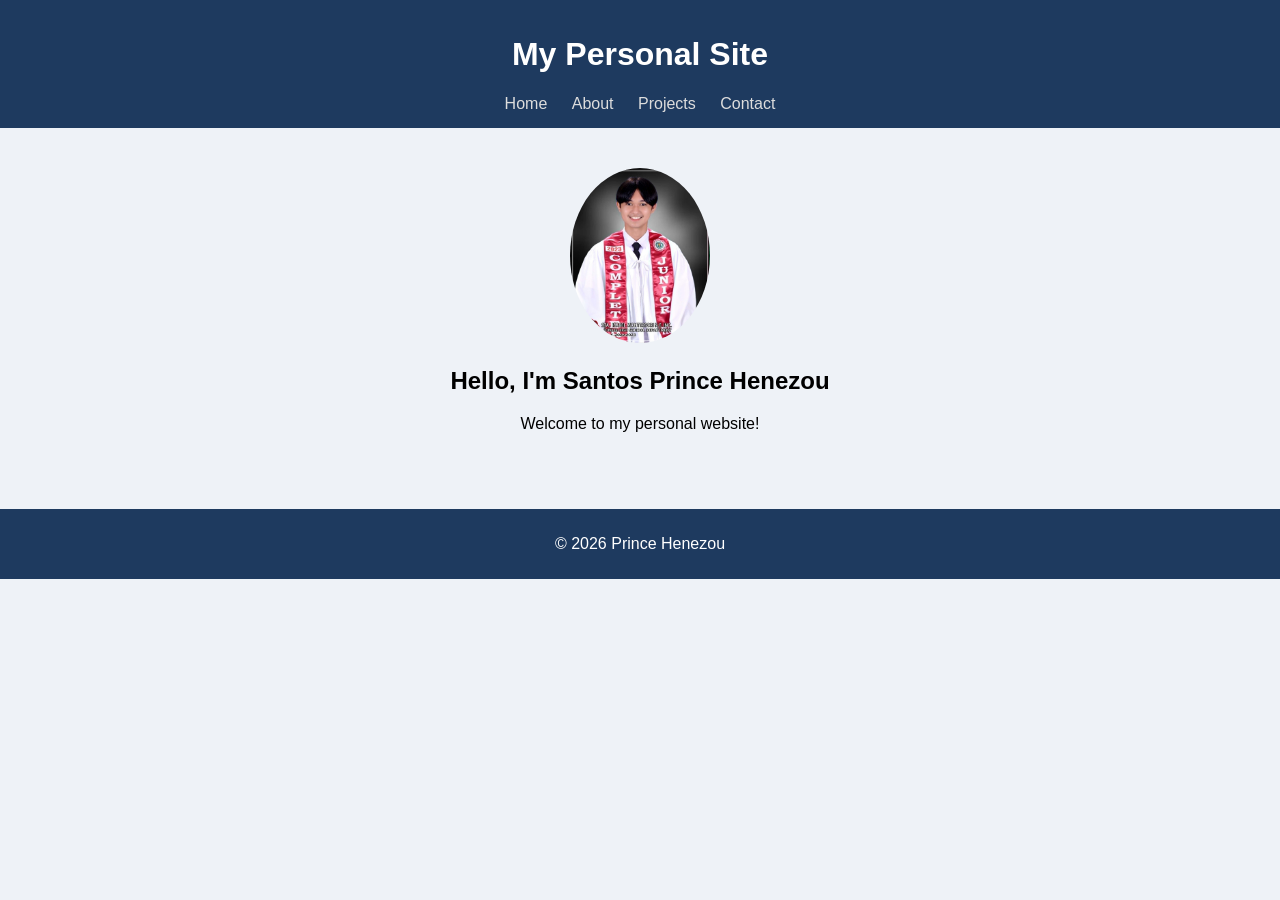
<file: index.html>
<!DOCTYPE html>
<html lang="en">
<head>
    <title>Home</title>
    <link rel="stylesheet" href="style.css">
</head>
<body>

<header>
    <h1>My Personal Site</h1>
    <nav>
        <a href="index.html">Home</a>
        <a href="about.html">About</a>
        <a href="projects.html">Projects</a>
        <a href="contact.html">Contact</a>
    </nav>
</header>

<section class="hero">
    <img src="profile.jpg" alt="Profile">
    <h2>Hello, I'm Santos Prince Henezou</h2>
    <p>Welcome to my personal website!</p>
</section>

<footer>
    <p>© 2026 Prince Henezou</p>
</footer>

</body>
</html>
</file>
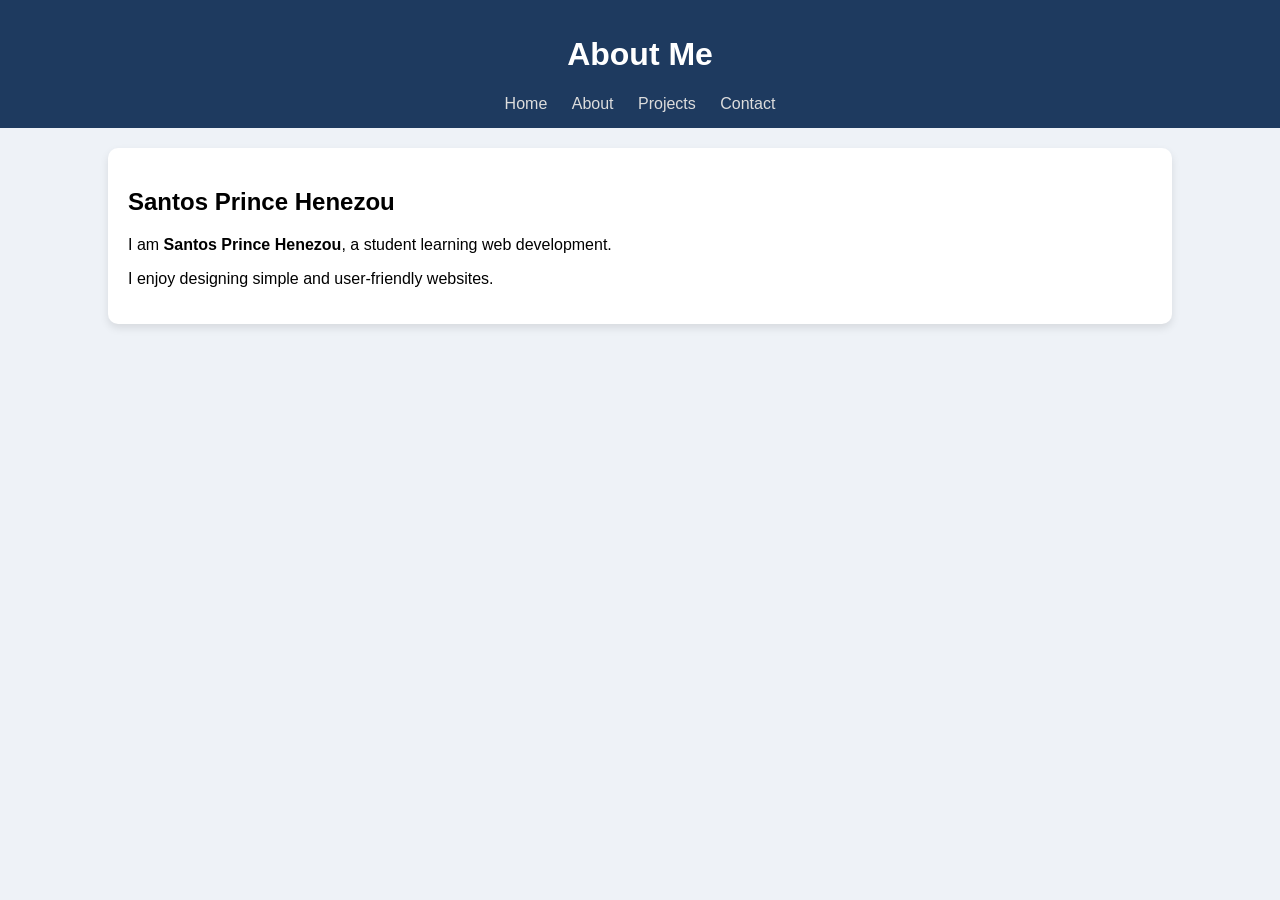
<file: about.html>
<!DOCTYPE html>
<html lang="en">
<head>
    <title>About</title>
    <link rel="stylesheet" href="style.css">
</head>
<body>

<header>
    <h1>About Me</h1>
    <nav>
        <a href="index.html">Home</a>
        <a href="about.html">About</a>
        <a href="projects.html">Projects</a>
        <a href="contact.html">Contact</a>
    </nav>
</header>

<section class="card">
    <h2>Santos Prince Henezou</h2>
    <p>I am <strong>Santos Prince Henezou</strong>, a student learning web development.</p>
    <p>I enjoy designing simple and user-friendly websites.</p>
</section>

</body>
</html>
</file>
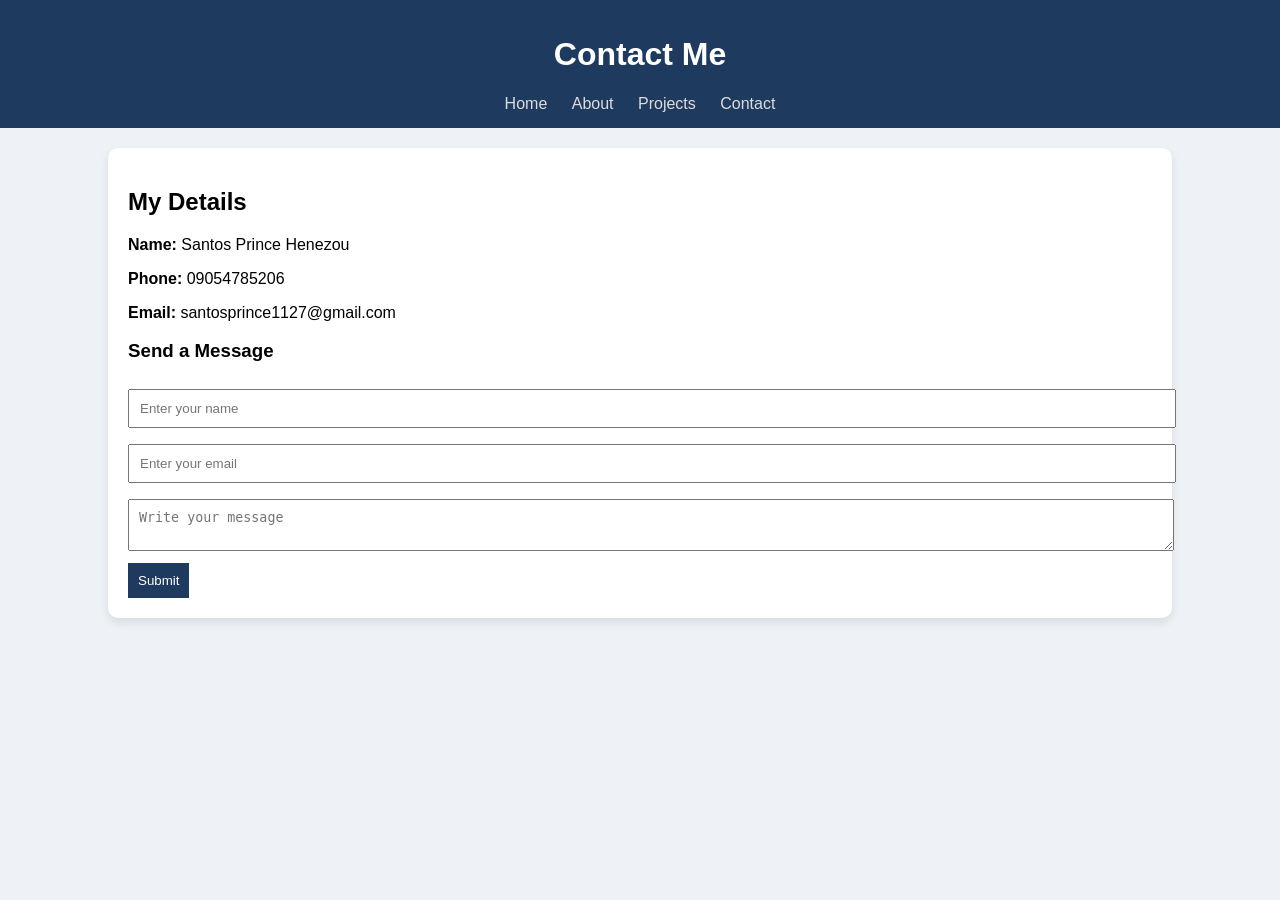
<file: contact.html>
<!DOCTYPE html>
<html lang="en">
<head>
    <title>Contact</title>
    <link rel="stylesheet" href="style.css">
</head>
<body>

<header>
    <h1>Contact Me</h1>
    <nav>
        <a href="index.html">Home</a>
        <a href="about.html">About</a>
        <a href="projects.html">Projects</a>
        <a href="contact.html">Contact</a>
    </nav>
</header>

<section class="card">
    <h2>My Details</h2>
    <p><strong>Name:</strong> Santos Prince Henezou</p>
    <p><strong>Phone:</strong> 09054785206</p>
    <p><strong>Email:</strong> santosprince1127@gmail.com</p>

    <h3>Send a Message</h3>
    <form>
        <input type="text" placeholder="Enter your name" required>
        <input type="email" placeholder="Enter your email" required>
        <textarea placeholder="Write your message"></textarea>
        <button type="submit">Submit</button>
    </form>
</section>

</body>
</html>
</file>
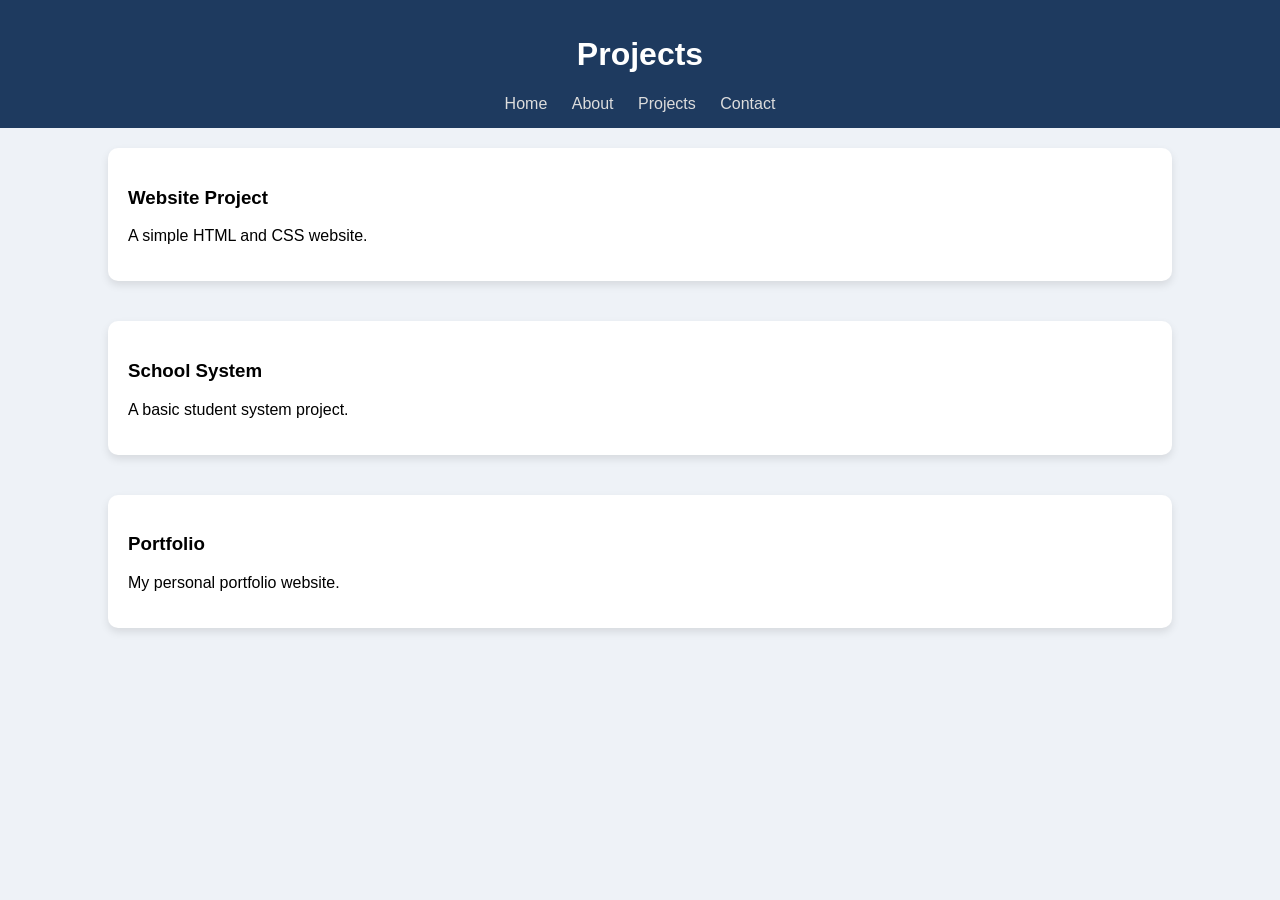
<file: projects.html>
<!DOCTYPE html>
<html lang="en">
<head>
    <title>Projects</title>
    <link rel="stylesheet" href="style.css">
</head>
<body>

<header>
    <h1>Projects</h1>
    <nav>
        <a href="index.html">Home</a>
        <a href="about.html">About</a>
        <a href="projects.html">Projects</a>
        <a href="contact.html">Contact</a>
    </nav>
</header>

<section class="projects">
    <div class="card">
        <h3>Website Project</h3>
        <p>A simple HTML and CSS website.</p>
    </div>

    <div class="card">
        <h3>School System</h3>
        <p>A basic student system project.</p>
    </div>

    <div class="card">
        <h3>Portfolio</h3>
        <p>My personal portfolio website.</p>
    </div>
</section>

</body>
</html>
</file>
<file: style.css>
body {
    font-family: Verdana, sans-serif;
    margin: 0;
    background: #eef2f7;
}

/* Header */
header {
    background: #1e3a5f;
    color: white;
    padding: 15px;
    text-align: center;
}

nav a {
    margin: 0 10px;
    color: #ddd;
    text-decoration: none;
}

nav a:hover {
    color: #fff;
}

/* Hero Section */
.hero {
    text-align: center;
    padding: 40px;
}

.hero img {
    width: 140px;
    border-radius: 50%;
}

/* Cards */
.card {
    background: white;
    margin: 20px auto;
    padding: 20px;
    width: 80%;
    border-radius: 10px;
    box-shadow: 0 4px 8px rgba(0,0,0,0.1);
}

/* Projects */
.projects {
    display: flex;
    flex-wrap: wrap;
    justify-content: center;
}

/* Form */
form input, form textarea {
    width: 100%;
    padding: 10px;
    margin: 8px 0;
}

button {
    padding: 10px;
    background: #1e3a5f;
    color: white;
    border: none;
}

button:hover {
    background: #16324a;
}

/* Footer */
footer {
    text-align: center;
    padding: 10px;
    background: #1e3a5f;
    color: white;
    margin-top: 20px;
}
</file>
